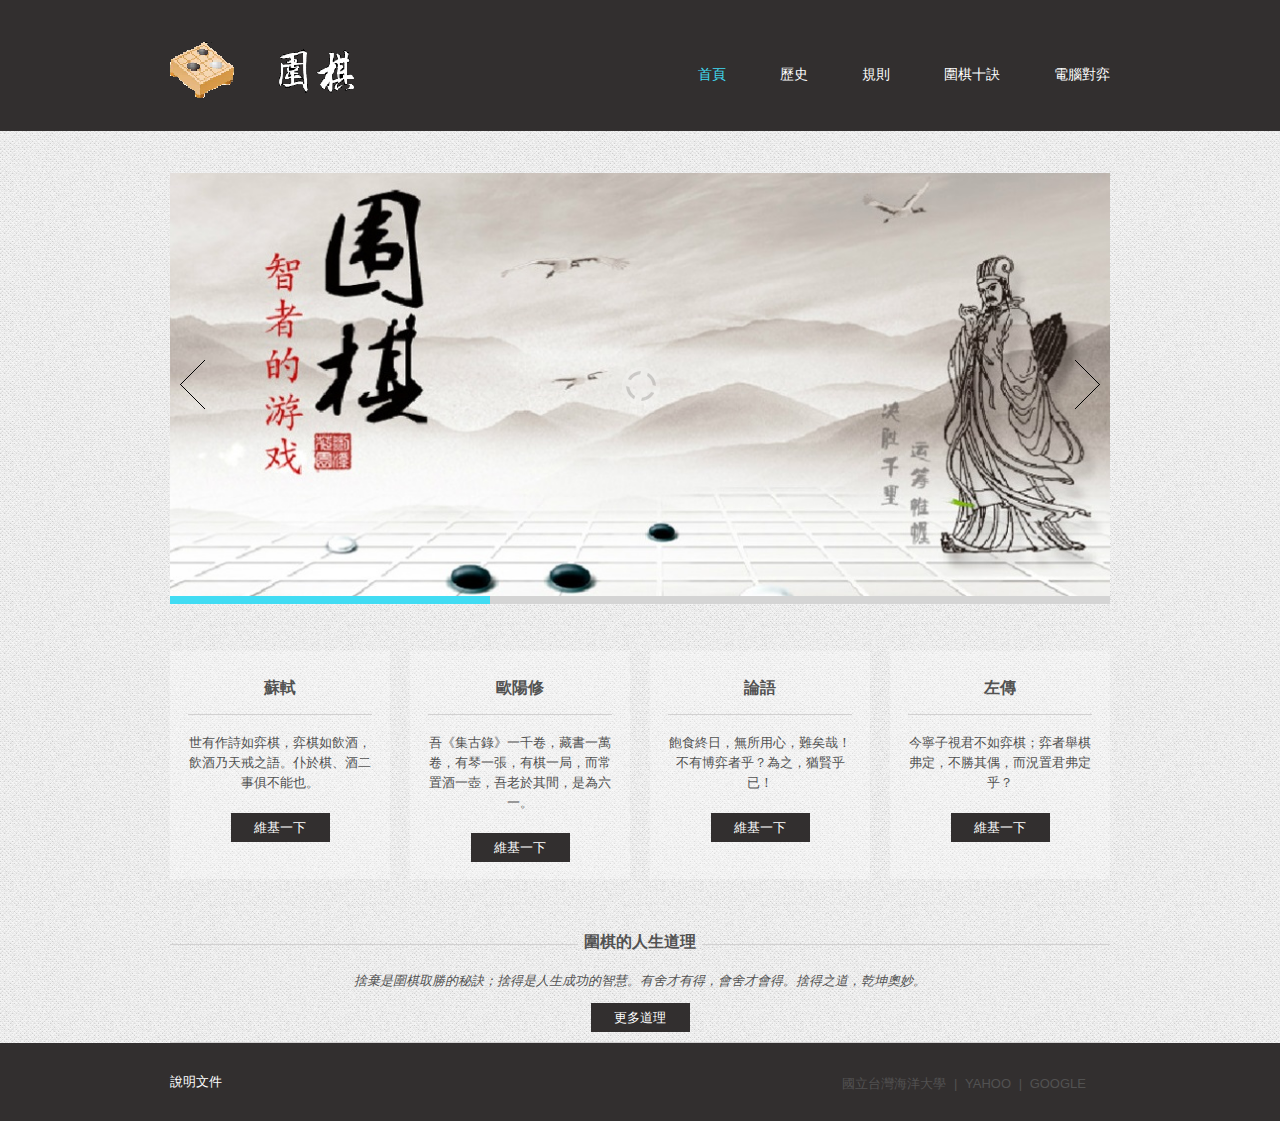
<file: index.html>
<!DOCTYPE html>
<html>
     <head>
     <title>首頁</title>
     <meta charset="utf-8">
     <link  rel="stylesheet" media="screen" href="css/style.css">
     <link  rel="stylesheet" href="css/camera.css">
     <link  rel="stylesheet" href="css/carousel.css">
     <link  rel="stylesheet" href="css/font-awesome.css">
     <script src="js/jquery.js"></script>
     <script src="js/jquery-migrate-1.1.1.js"></script>
     <script src="js/script.js"></script> 
     <script src="js/jquery.equalheights.js"></script>
     <script src="js/superfish.js"></script>
     <script  src="js/jquery.responsivemenu.js"></script>
     <script  src="js/jquery.mobilemenu.js"></script>
     <script  src="js/jquery.easing.1.3.js"></script>
     <script src="js/camera.js"></script>
     <script  src="js/jquery.mobile.customized.min.js"></script>
      <script src="js/jquery.carouFredSel-6.1.0-packed.js"></script>
     <script  src="js/jquery.touchSwipe.min.js"></script>
     <script>
     	$(document).ready(function(){
      jQuery('#camera_wrap').camera({
        loader: false,
        pagination: false,
        thumbnails: false,
        height: '45%',
        caption: false,
        navigation: true,
        fx: 'simpleFade'
      });   
			});
   
          $(window).load (
    function(){$('.carousel1').carouFredSel({auto: false, prev: '.prev1',next: '.next1', width: 940, items: {
      visible : {min: 1,
       max: 1
},
height: 'auto',
 width: 940,

    }, responsive: true, 
    
    scroll: 1, 
    
    mousewheel: false,
    
    swipe: {onMouse: true, onTouch: true}});
    
    } ); 

  
     </script>
     </head>
       <body>
<header>
<div class="container_12">
    <div class="grid_12">
           <h1><a href="index.html"><img src="images/logo.png" alt="Prospect best opportunity to succeed"></a> </h1>
        <div class="menu_block">
               <nav>
            <ul class="sf-menu">
                   <li class="current"><a href="index.html">首頁</a></li>
                   <li><a href="index-1.html">歷史</a> </li>
                   <li><a href="index-2.html">規則</a> </li>
                   <li><a href="index-3.html">圍棋十訣</a> </li>
                   <li><a href="index-4.html">電腦對弈</a> </li>
                 </ul>
          </nav>
               <div class="clear"></div>
             </div>
        
         </div>
  </div>
</header>
<div class="clear"></div>
<div class="bg1">
<div class="container_12">
  <div class="grid_12">
    <div class="slider_wrapper">
      <div>
      <div id="camera_wrap" class="">
               <div data-src="images/slide.jpg">
                 <div class="caption fadeIn">
                 </div>
               </div>
                 <div data-src="images/slide1.jpg">
                   <div class="caption fadeIn">

                   </div>
                 </div>
                 <div data-src="images/slide2.jpg">
                   <div class="caption fadeIn">       
                   </div>
                 </div>
               </div>
        </div></div>
      </div>
    </div>

<div class="page1_block">
  <div class="container_12">
    <div class="grid_3">
      <div class="box ic1 "><div class="maxheight">
        <h3>蘇軾</h3>
          <p>世有作詩如弈棋，弈棋如飲酒，飲酒乃天戒之語。仆於棋、酒二事俱不能也。</p>
        <a target="_blank" href="https://zh.wikipedia.org/wiki/%E8%8B%8F%E8%BD%BC" class="btn">維基一下</a></div>
      </div>
    </div>
    <div class="grid_3">
      <div class="box ic2"><div class="maxheight">
        <h3>歐陽修</h3><p>吾《集古錄》一千卷，藏書一萬卷，有琴一張，有棋一局，而常置酒一壺，吾老於其間，是為六一。</p>
        <a target="_blank" href="https://zh.wikipedia.org/wiki/%E6%AC%A7%E9%98%B3%E4%BF%AE" class="btn">維基一下</a></div>
      </div>
    </div>
    <div class="grid_3">
      <div class="box ic3"><div class="maxheight">
        <h3>論語</h3><p>飽食終日，無所用心，難矣哉！不有博弈者乎？為之，猶賢乎已！</p>
        <a target="_blank" href="https://zh.wikipedia.org/wiki/%E8%AE%BA%E8%AF%AD" class="btn">維基一下</a></div>
      </div>
    </div>
    <div class="grid_3">
      <div class="box ic4"><div class="maxheight">
        <h3>左傳</h3><p>今寧子視君不如弈棋；弈者舉棋弗定，不勝其偶，而況置君弗定乎？</p>
        <a target="_blank" href="https://zh.wikipedia.org/wiki/%E5%B7%A6%E4%BC%A0" class="btn">維基一下</a></div>
      </div>
    </div>
    <div class="clear"></div>
  </div>
</div>
<div class="container_12 car">
  <div class="grid_12">
    <h3><span>圍棋的人生道理</span></h3>
    <div class="carousel_wrapper">
      <ul class="carousel1">
      <li>
        <p><em>捨棄是圍棋取勝的秘訣；捨得是人生成功的智慧。有舍才有得，會舍才會得。捨得之道，乾坤奧妙。</em></p>
        <a target="_blank" href="https://kknews.cc/essay/zg368bq.html" class="btn">更多道理</a>
      </li>

      </ul>
    </div>
  </div>
</div></div></div>

  <div class="container_12">
    <div class="grid_12"><footer>
      <div class="socials">
      <a target="_blank" href="https://www.ntou.edu.tw/">國立台灣海洋大學</a> | 
      <a target="_blank" href="https://tw.yahoo.com/">yahoo</a> | 
      <a target="_blank" href="https://google.com.tw">google</a></div>
      <div><a target="_blank" href="https://docs.google.com/presentation/d/1MWdjW_So4PniBxj1geBUn3FoT3mWYkrnvLeBagfYVeI/edit?usp=sharing">說明文件</a></div></footer>  
    </div>
  </div>
</body>
</html>
</file>
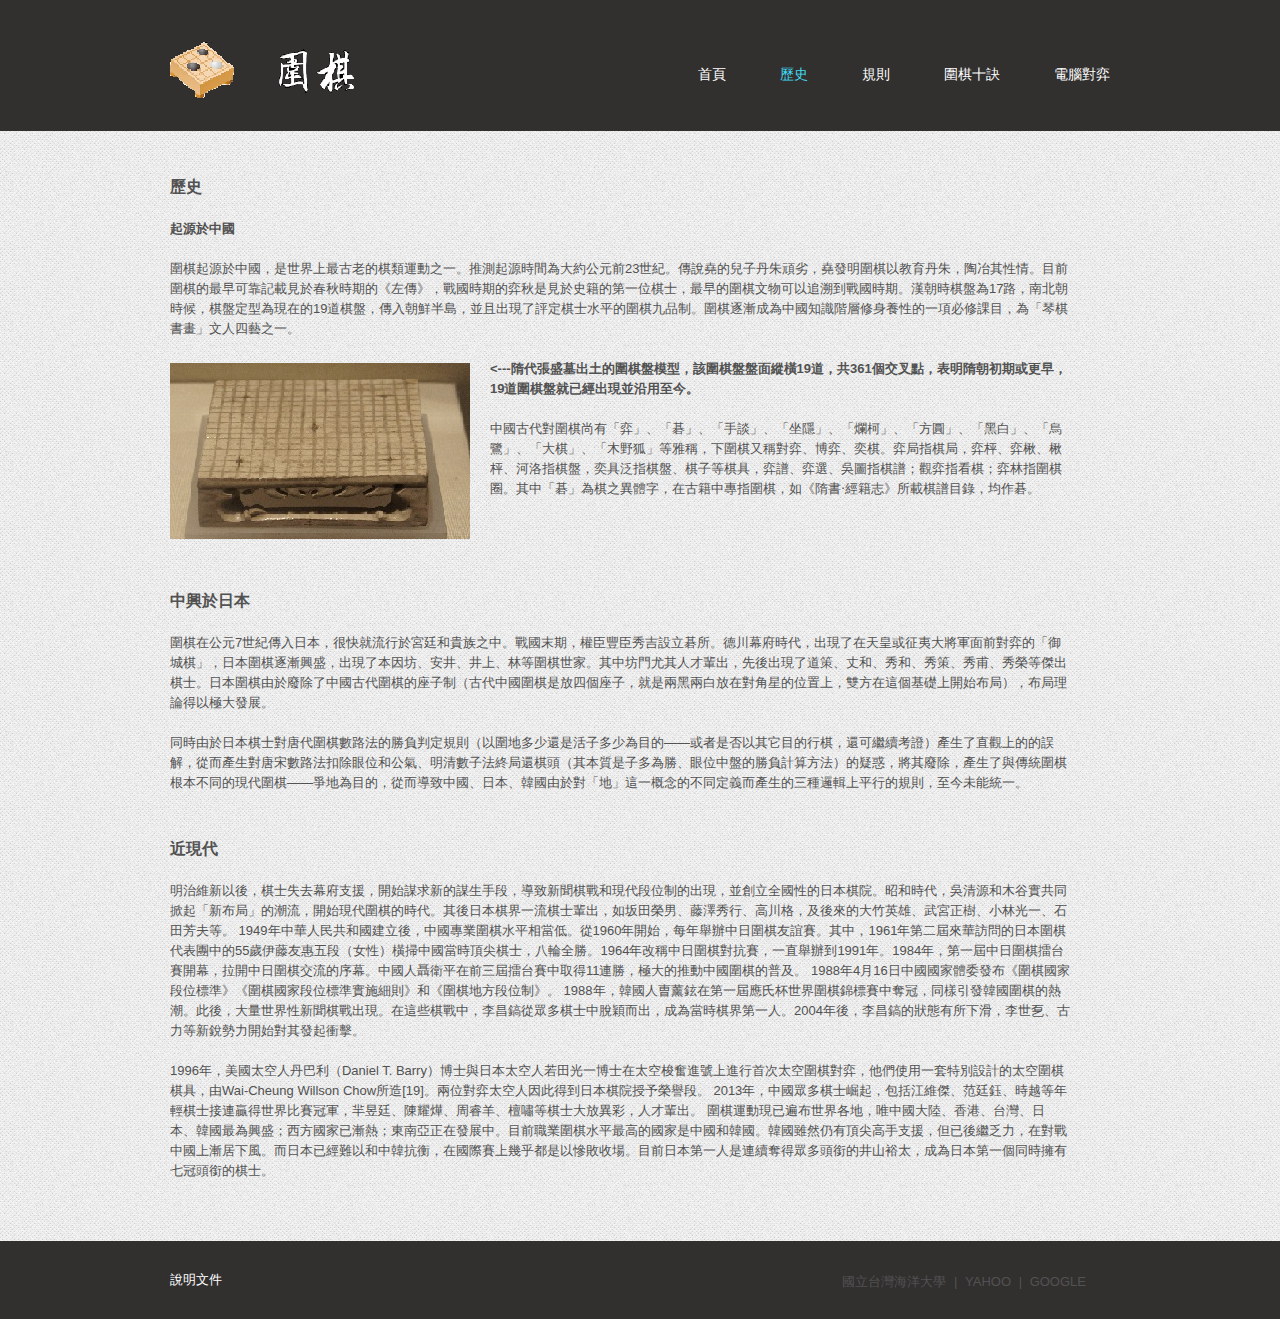
<file: index-1.html>
<!DOCTYPE html>
<html>
     <head>
     <title>歷史</title>
     <meta charset="utf-8">
     <link  rel="stylesheet" media="screen" href="css/style.css">
     <link  rel="stylesheet" href="css/font-awesome.css">
     <script src="js/jquery.js"></script>
     <script src="js/jquery-migrate-1.1.1.js"></script>
     <script src="js/script.js"></script> 
     <script src="js/jquery.equalheights.js"></script>
     <script src="js/superfish.js"></script>
     <script  src="js/jquery.responsivemenu.js"></script>
     <script  src="js/jquery.mobilemenu.js"></script>
     <script  src="js/jquery.easing.1.3.js"></script>
     </head>
      <body>
<header>
<div class="container_12">
    <div class="grid_12">
           <h1><a href="index.html"><img src="images/logo.png" alt="Prospect best opportunity to succeed"></a> </h1>
        <div class="menu_block">
               <nav>
            <ul class="sf-menu">
                   <li><a href="index.html">首頁</a></li>
                   <li class="current"><a href="index-1.html">歷史</a> </li>
                   <li><a href="index-2.html">規則</a> </li>
                   <li><a href="index-3.html">圍棋十訣</a> </li>
                   <li><a href="index-4.html">電腦對弈</a> </li>
                 </ul>
          </nav>
               <div class="clear"></div>
             </div>
        
         </div>
  </div>
</header>
<div class="content">
  <div class="container_12 ">
     <div class="grid_9">
        <h3>歷史</h3>
        <div class="block1">
          <div class="extra_wrapper">
            <p><strong>起源於中國</strong></p>圍棋起源於中國，是世界上最古老的棋類運動之一。推測起源時間為大約公元前23世紀。傳說堯的兒子丹朱頑劣，堯發明圍棋以教育丹朱，陶冶其性情。目前圍棋的最早可靠記載見於春秋時期的《左傳》，戰國時期的弈秋是見於史籍的第一位棋士，最早的圍棋文物可以追溯到戰國時期。漢朝時棋盤為17路，南北朝時候，棋盤定型為現在的19道棋盤，傳入朝鮮半島，並且出現了評定棋士水平的圍棋九品制。圍棋逐漸成為中國知識階層修身養性的一項必修課目，為「琴棋書畫」文人四藝之一。         </div>
          <div class="clear"></div>
        </div>
        <div class="">
          <img src="images/page2_img1.jpg" class="img_inner fleft">
          <div class="extra_wrapper">
            <p><strong><---隋代張盛墓出土的圍棋盤模型，該圍棋盤盤面縱橫19道，共361個交叉點，表明隋朝初期或更早，19道圍棋盤就已經出現並沿用至今。</strong></p>中國古代對圍棋尚有「弈」、「碁」、「手談」、「坐隱」、「爛柯」、「方圓」、「黑白」、「烏鷺」、「大棋」、「木野狐」等雅稱，下圍棋又稱對弈、博弈、奕棋。弈局指棋局，弈枰、弈楸、楸枰、河洛指棋盤，奕具泛指棋盤、棋子等棋具，弈譜、弈選、吳圖指棋譜；觀弈指看棋；弈林指圍棋圈。其中「碁」為棋之異體字，在古籍中專指圍棋，如《隋書‧經籍志》所載棋譜目錄，均作碁。          </div>
          <div class="clear"></div>
        </div>
      </div>
 
 <div class="grid_9">
        <h3>中興於日本</h3>
        <div class="block1">
          <div class="extra_wrapper">
        圍棋在公元7世紀傳入日本，很快就流行於宮廷和貴族之中。戰國末期，權臣豐臣秀吉設立碁所。德川幕府時代，出現了在天皇或征夷大將軍面前對弈的「御城棋」，日本圍棋逐漸興盛，出現了本因坊、安井、井上、林等圍棋世家。其中坊門尤其人才輩出，先後出現了道策、丈和、秀和、秀策、秀甫、秀榮等傑出棋士。日本圍棋由於廢除了中國古代圍棋的座子制（古代中國圍棋是放四個座子，就是兩黑兩白放在對角星的位置上，雙方在這個基礎上開始布局），布局理論得以極大發展。
          </div>
          <div class="clear"></div>
        </div>
        <div class="">
          <div class="extra_wrapper">
          同時由於日本棋士對唐代圍棋數路法的勝負判定規則（以圍地多少還是活子多少為目的——或者是否以其它目的行棋，還可繼續考證）產生了直觀上的的誤解，從而產生對唐宋數路法扣除眼位和公氣、明清數子法終局還棋頭（其本質是子多為勝、眼位中盤的勝負計算方法）的疑惑，將其廢除，產生了與傳統圍棋根本不同的現代圍棋——爭地為目的，從而導致中國、日本、韓國由於對「地」這一概念的不同定義而產生的三種邏輯上平行的規則，至今未能統一。          </div>
          <div class="clear"></div>
        </div>
      </div>
	  
	   <div class="grid_9">
        <h3>近現代</h3>
        <div class="block1">
          <div class="extra_wrapper">
           明治維新以後，棋士失去幕府支援，開始謀求新的謀生手段，導致新聞棋戰和現代段位制的出現，並創立全國性的日本棋院。昭和時代，吳清源和木谷實共同掀起「新布局」的潮流，開始現代圍棋的時代。其後日本棋界一流棋士輩出，如坂田榮男、藤澤秀行、高川格，及後來的大竹英雄、武宮正樹、小林光一、石田芳夫等。
1949年中華人民共和國建立後，中國專業圍棋水平相當低。從1960年開始，每年舉辦中日圍棋友誼賽。其中，1961年第二屆來華訪問的日本圍棋代表團中的55歲伊藤友惠五段（女性）橫掃中國當時頂尖棋士，八輪全勝。1964年改稱中日圍棋對抗賽，一直舉辦到1991年。1984年，第一屆中日圍棋擂台賽開幕，拉開中日圍棋交流的序幕。中國人聶衛平在前三屆擂台賽中取得11連勝，極大的推動中國圍棋的普及。
1988年4月16日中國國家體委發布《圍棋國家段位標準》《圍棋國家段位標準實施細則》和《圍棋地方段位制》。
1988年，韓國人曺薰鉉在第一屆應氏杯世界圍棋錦標賽中奪冠，同樣引發韓國圍棋的熱潮。此後，大量世界性新聞棋戰出現。在這些棋戰中，李昌鎬從眾多棋士中脫穎而出，成為當時棋界第一人。2004年後，李昌鎬的狀態有所下滑，李世乭、古力等新銳勢力開始對其發起衝擊。          </div>
          <div class="clear"></div>
        </div>
        <div class="">
          <div class="extra_wrapper">
       1996年，美國太空人丹巴利（Daniel T. Barry）博士與日本太空人若田光一博士在太空梭奮進號上進行首次太空圍棋對弈，他們使用一套特別設計的太空圍棋棋具，由Wai-Cheung Willson Chow所造[19]。兩位對弈太空人因此得到日本棋院授予榮譽段。

2013年，中國眾多棋士崛起，包括江維傑、范廷鈺、時越等年輕棋士接連贏得世界比賽冠軍，羋昱廷、陳耀燁、周睿羊、檀嘯等棋士大放異彩，人才輩出。

圍棋運動現已遍布世界各地，唯中國大陸、香港、台灣、日本、韓國最為興盛；西方國家已漸熱；東南亞正在發展中。目前職業圍棋水平最高的國家是中國和韓國。韓國雖然仍有頂尖高手支援，但已後繼乏力，在對戰中國上漸居下風。而日本已經難以和中韓抗衡，在國際賽上幾乎都是以慘敗收場。目前日本第一人是連續奪得眾多頭銜的井山裕太，成為日本第一個同時擁有七冠頭銜的棋士。      </div>
          <div class="clear"></div>
        </div>
      </div>
  </div>
</div>
  <div class="container_12">
    <div class="grid_12"><footer>
      <div class="socials">
      <a target="_blank" href="https://www.ntou.edu.tw/">國立台灣海洋大學</a> | 
      <a target="_blank" href="https://tw.yahoo.com/">yahoo</a> | 
      <a target="_blank" href="https://google.com.tw">google</a></div>
      <div><a target="_blank" href="https://docs.google.com/presentation/d/1MWdjW_So4PniBxj1geBUn3FoT3mWYkrnvLeBagfYVeI/edit?usp=sharing">說明文件</a></div></footer>  
    </div>
  </div>
</body>
</html>
</file>
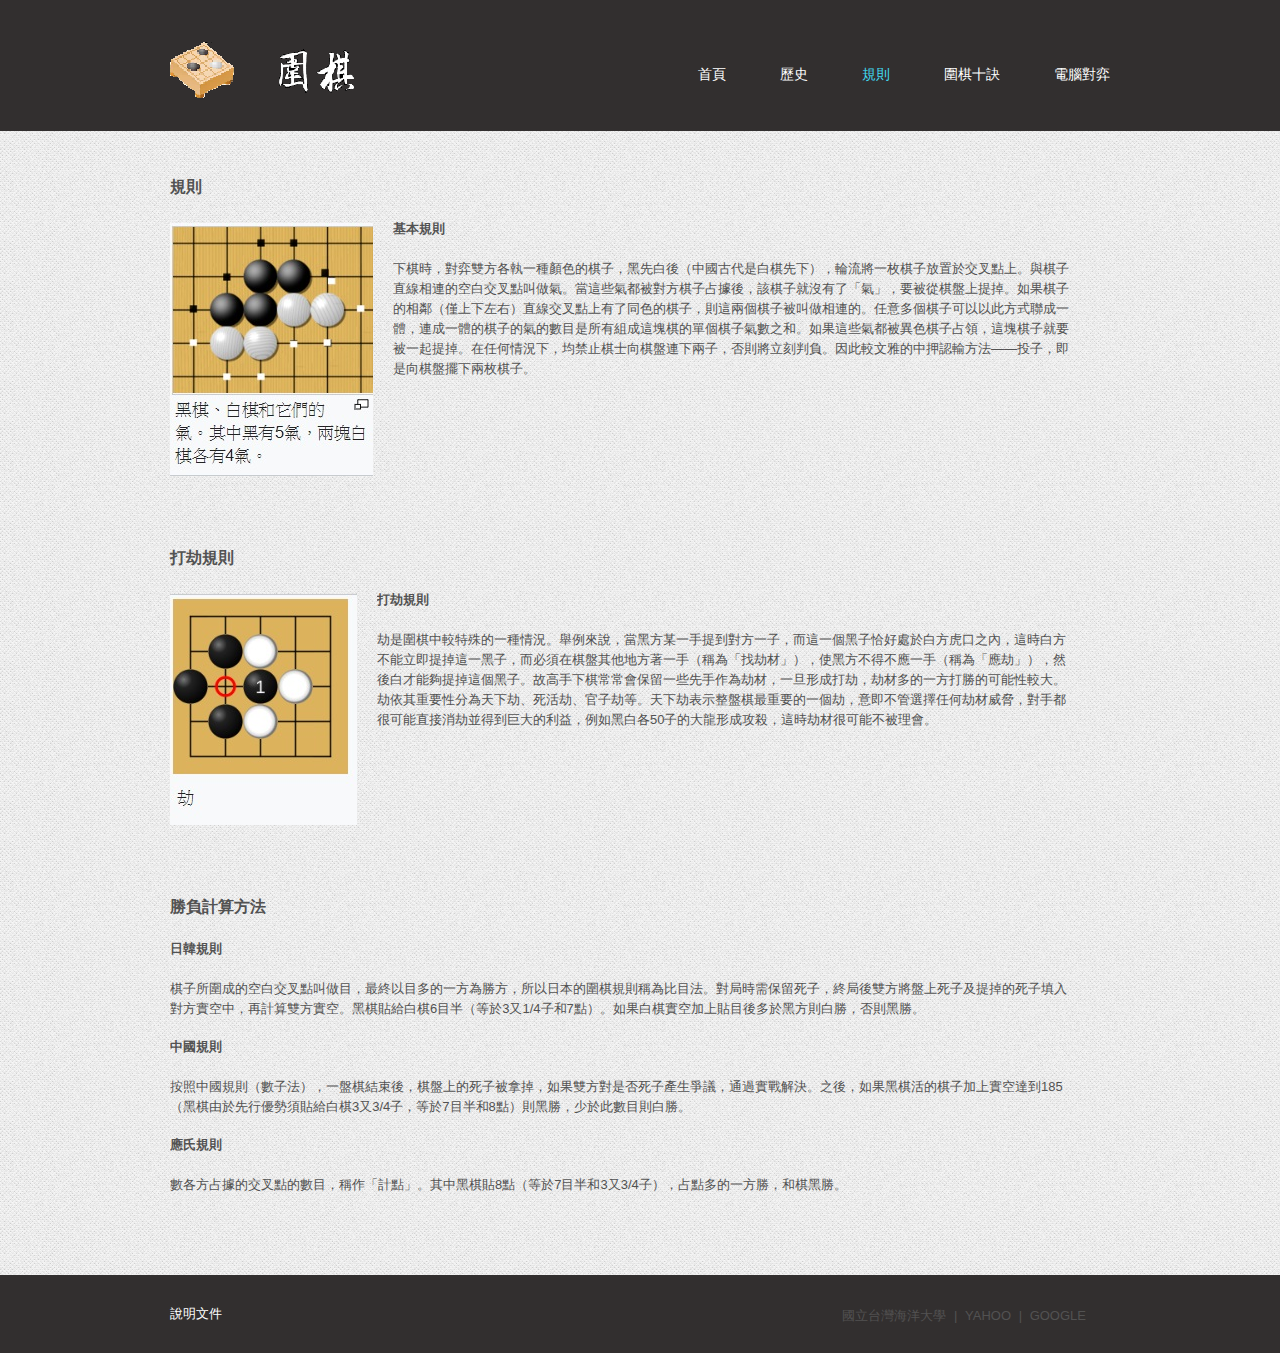
<file: index-2.html>
<!DOCTYPE html>
<html>
     <head>
     <title>規則</title>
     <meta charset="utf-8">
     <link  rel="stylesheet" media="screen" href="css/style.css">
     <link  rel="stylesheet" href="css/font-awesome.css">
     <script src="js/jquery.js"></script>
     <script src="js/jquery-migrate-1.1.1.js"></script>
     <script src="js/script.js"></script> 
     <script src="js/jquery.equalheights.js"></script>
     <script src="js/superfish.js"></script>
     <script  src="js/jquery.responsivemenu.js"></script>
     <script  src="js/jquery.mobilemenu.js"></script>
     <script  src="js/jquery.easing.1.3.js"></script>
     </head>
    <body>
<header>
<div class="container_12">
    <div class="grid_12">
           <h1><a href="index.html"><img src="images/logo.png" alt="Prospect best opportunity to succeed"></a> </h1>
        <div class="menu_block">
               <nav>
            <ul class="sf-menu">
                   <li><a href="index.html">首頁</a></li>
                   <li><a href="index-1.html">歷史</a> </li>
                   <li class="current"><a href="index-2.html">規則</a> </li>
                   <li><a href="index-3.html">圍棋十訣</a> </li>
                   <li><a href="index-4.html">電腦對弈</a> </li>
                 </ul>
          </nav>
               <div class="clear"></div>
             </div>
        
         </div>
  </div>
</header>
<div class="content">
  <div class="container_12 ">
     <div class="grid_9">
        <h3>規則</h3>
        <div class="block1">
		          <img src="images/page2_img2.jpg" class="img_inner fleft">
          <div class="extra_wrapper">
            <p><strong>基本規則</strong></p>下棋時，對弈雙方各執一種顏色的棋子，黑先白後（中國古代是白棋先下），輪流將一枚棋子放置於交叉點上。與棋子直線相連的空白交叉點叫做氣。當這些氣都被對方棋子占據後，該棋子就沒有了「氣」，要被從棋盤上提掉。如果棋子的相鄰（僅上下左右）直線交叉點上有了同色的棋子，則這兩個棋子被叫做相連的。任意多個棋子可以以此方式聯成一體，連成一體的棋子的氣的數目是所有組成這塊棋的單個棋子氣數之和。如果這些氣都被異色棋子占領，這塊棋子就要被一起提掉。在任何情況下，均禁止棋士向棋盤連下兩子，否則將立刻判負。因此較文雅的中押認輸方法——投子，即是向棋盤擺下兩枚棋子。
			</div>
          <div class="clear"></div>
        </div>
      </div>
	  
      <div class="grid_9">
        <h3>打劫規則</h3>
        <div class="block1">
		          <img src="images/page2_img6.jpg" class="img_inner fleft">
          <div class="extra_wrapper">
            <p><strong>打劫規則</strong></p>劫是圍棋中較特殊的一種情況。舉例來說，當黑方某一手提到對方一子，而這一個黑子恰好處於白方虎口之內，這時白方不能立即提掉這一黑子，而必須在棋盤其他地方著一手（稱為「找劫材」），使黑方不得不應一手（稱為「應劫」），然後白才能夠提掉這個黑子。故高手下棋常常會保留一些先手作為劫材，一旦形成打劫，劫材多的一方打勝的可能性較大。
劫依其重要性分為天下劫、死活劫、官子劫等。天下劫表示整盤棋最重要的一個劫，意即不管選擇任何劫材威脅，對手都很可能直接消劫並得到巨大的利益，例如黑白各50子的大龍形成攻殺，這時劫材很可能不被理會。
			</div>
          <div class="clear"></div>
        </div>
		
      </div>     <div class="grid_9">
        <h3>勝負計算方法</h3>
        <div class="block1">
          <div class="extra_wrapper">
            <p><strong>日韓規則</strong></p>棋子所圍成的空白交叉點叫做目，最終以目多的一方為勝方，所以日本的圍棋規則稱為比目法。對局時需保留死子，終局後雙方將盤上死子及提掉的死子填入對方實空中，再計算雙方實空。黑棋貼給白棋6目半（等於3又1/4子和7點）。如果白棋實空加上貼目後多於黑方則白勝，否則黑勝。
			</div>
          <div class="clear"></div>
        </div>
		  <div class="block1">
          <div class="extra_wrapper">
            <p><strong>中國規則</strong></p>按照中國規則（數子法），一盤棋結束後，棋盤上的死子被拿掉，如果雙方對是否死子產生爭議，通過實戰解決。之後，如果黑棋活的棋子加上實空達到185（黑棋由於先行優勢須貼給白棋3又3/4子，等於7目半和8點）則黑勝，少於此數目則白勝。
			</div>
          <div class="clear"></div>
        </div>
		  <div class="block1">
          <div class="extra_wrapper">
            <p><strong>應氏規則</strong></p>數各方占據的交叉點的數目，稱作「計點」。其中黑棋貼8點（等於7目半和3又3/4子），占點多的一方勝，和棋黑勝。
			</div>
          <div class="clear"></div>
        </div>
      </div>
  </div>
</div>
  <div class="container_12">
    <div class="grid_12"><footer>
      <div class="socials">
      <a target="_blank" href="https://www.ntou.edu.tw/">國立台灣海洋大學</a> | 
      <a target="_blank" href="https://tw.yahoo.com/">yahoo</a> | 
      <a target="_blank" href="https://google.com.tw">google</a></div>
      <div><a target="_blank" href="https://docs.google.com/presentation/d/1MWdjW_So4PniBxj1geBUn3FoT3mWYkrnvLeBagfYVeI/edit?usp=sharing">說明文件</a></div></footer>  
    </div>
  </div>
</body>
</html>
</file>
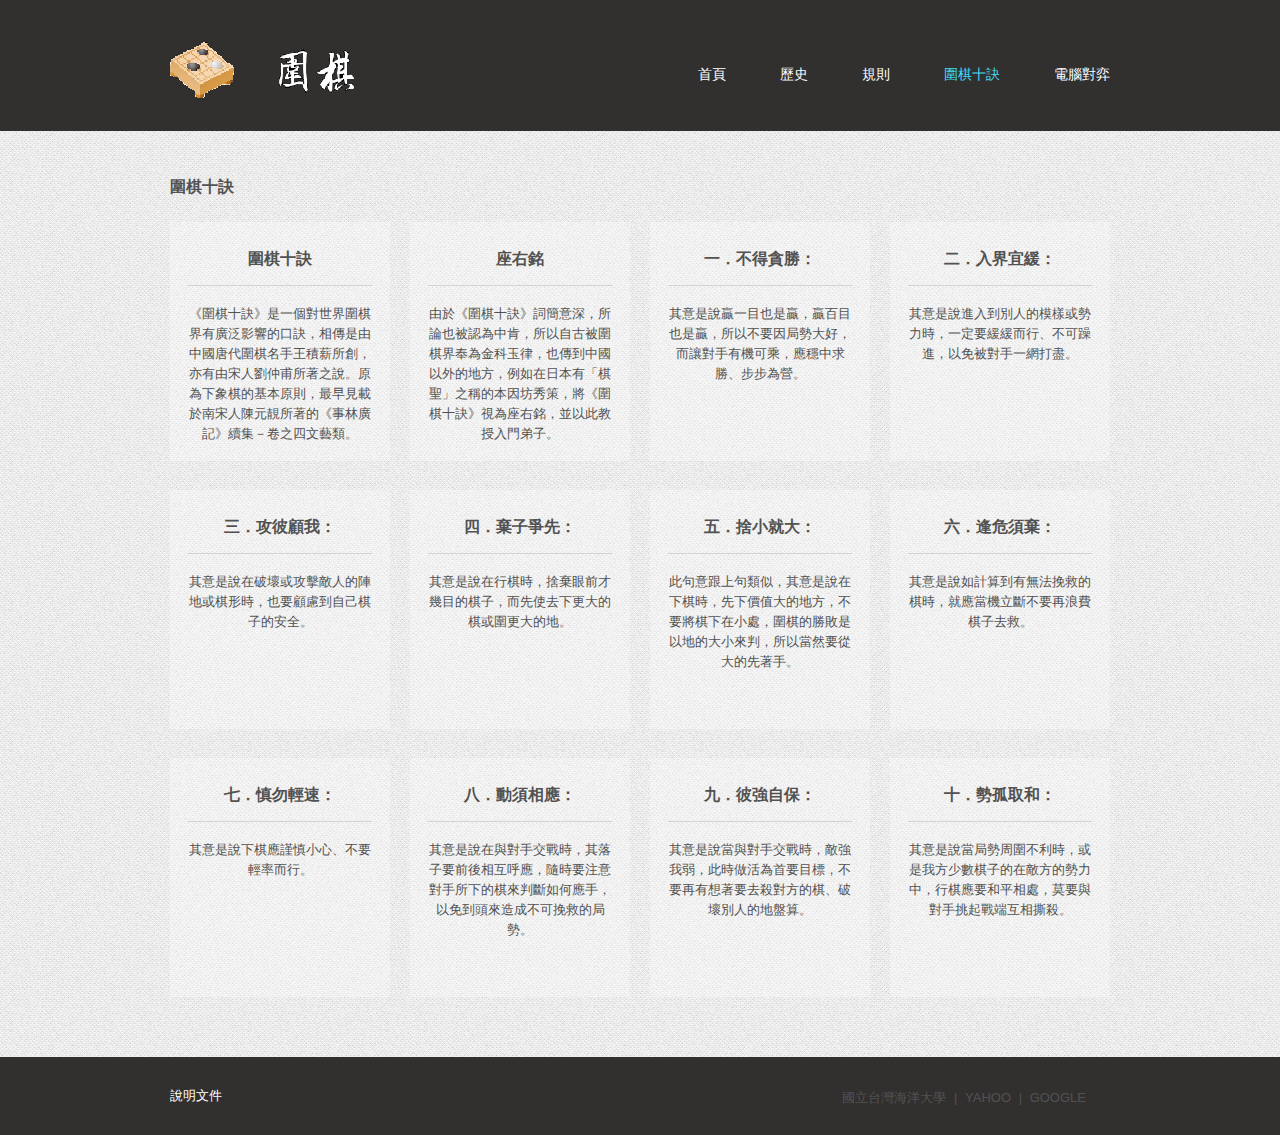
<file: index-3.html>
<!DOCTYPE html>
<html>
     <head>
     <title>圍棋十訣</title>
     <meta charset="utf-8">
     <link  rel="stylesheet" media="screen" href="css/style.css">
     <link  rel="stylesheet" href="css/font-awesome.css">
     <script src="js/jquery.js"></script>
     <script src="js/jquery-migrate-1.1.1.js"></script>
     <script src="js/script.js"></script> 
     <script src="js/jquery.equalheights.js"></script>
     <script src="js/superfish.js"></script>
     <script  src="js/jquery.responsivemenu.js"></script>
     <script  src="js/jquery.mobilemenu.js"></script>
     <script  src="js/jquery.easing.1.3.js"></script>
     </head>
     <body>
<header>
<div class="container_12">
    <div class="grid_12">
           <h1><a href="index.html"><img src="images/logo.png" alt="Prospect best opportunity to succeed"></a> </h1>
        <div class="menu_block">
               <nav>
            <ul class="sf-menu">
                   <li><a href="index.html">首頁</a></li>
                   <li><a href="index-1.html">歷史</a> </li>
                   <li><a href="index-2.html">規則</a> </li>
                   <li class="current"><a href="index-3.html">圍棋十訣</a> </li>
                   <li><a href="index-4.html">電腦對弈</a> </li>
                 </ul>
          </nav>
               <div class="clear"></div>
             </div>
        
         </div>
  </div>
</header>
<div class="content projects">
  <div class="container_12">
    <div class="grid_12">
      <h3>圍棋十訣</h3>
    </div>
    <div class="grid_3">
      <div class="box ic5"><div class="maxheight">
 <h3>圍棋十訣</h3>
        <p>《圍棋十訣》是一個對世界圍棋界有廣泛影響的口訣，相傳是由中國唐代圍棋名手王積薪所創，亦有由宋人劉仲甫所著之說。原為下象棋的基本原則，最早見載於南宋人陳元靚所著的《事林廣記》續集－卷之四文藝類。</p></div>
      </div>
    </div>
    <div class="grid_3">
      <div class="box ic6"><div class="maxheight">
        <h3>座右銘</h3>
        <p>由於《圍棋十訣》詞簡意深，所論也被認為中肯，所以自古被圍棋界奉為金科玉律，也傳到中國以外的地方，例如在日本有「棋聖」之稱的本因坊秀策，將《圍棋十訣》視為座右銘，並以此教授入門弟子。</p>
       </div>
      </div>
    </div>
    <div class="grid_3">
      <div class="box ic7"><div class="maxheight">
        <h3>一．不得貪勝：</h3>
        <p>其意是說贏一目也是贏，贏百目也是贏，所以不要因局勢大好，而讓對手有機可乘，應穩中求勝、步步為營。</p>
        </div>
      </div>
    </div>
    <div class="grid_3">
      <div class="box ic8"><div class="maxheight">
        <h3>二．入界宜緩：</h3>
        <p>其意是說進入到別人的模樣或勢力時，一定要緩緩而行、不可躁進，以免被對手一網打盡。</p>
        </div>
      </div>
    </div>
    <div class="clear cl2"></div>
    <div class="grid_3">
      <div class="box ic9"><div class="maxheight">
        <h3>三．攻彼顧我：</h3>
        <p>其意是說在破壞或攻擊敵人的陣地或棋形時，也要顧慮到自己棋子的安全。</p>
        </div>
      </div>
    </div>
    <div class="grid_3">
      <div class="box ic2"><div class="maxheight">
        <h3>四．棄子爭先：</h3>
        <p>其意是說在行棋時，捨棄眼前才幾目的棋子，而先使去下更大的棋或圍更大的地。</p>
      </div>
      </div>
    </div>
    <div class="grid_3">
      <div class="box ic3"><div class="maxheight">
        <h3>五．捨小就大：</h3>
        <p>此句意跟上句類似，其意是說在下棋時，先下價值大的地方，不要將棋下在小處，圍棋的勝敗是以地的大小來判，所以當然要從大的先著手。</p>
       </div>
      </div>
    </div>
    <div class="grid_3">
      <div class="box ic4"><div class="maxheight">
        <h3>六．逢危須棄：</h3>
        <p>其意是說如計算到有無法挽救的棋時，就應當機立斷不要再浪費棋子去救。</p>
       </div>
      </div>
    </div>
	<div class="clear cl2"></div>
    <div class="grid_3">
      <div class="box ic9"><div class="maxheight">
        <h3>七．慎勿輕速：</h3>
        <p>其意是說下棋應謹慎小心、不要輕率而行。</p>
       </div>
      </div>
    </div>
    <div class="grid_3">
      <div class="box ic2"><div class="maxheight">
        <h3>八．動須相應：</h3>
        <p>其意是說在與對手交戰時，其落子要前後相互呼應，隨時要注意對手所下的棋來判斷如何應手，以免到頭來造成不可挽救的局勢。</p>
       </div>
      </div>
    </div>
    <div class="grid_3">
      <div class="box ic3"><div class="maxheight">
        <h3>九．彼強自保：</h3>
        <p>其意是說當與對手交戰時，敵強我弱，此時做活為首要目標，不要再有想著要去殺對方的棋、破壞別人的地盤算。</p>
        </div>
      </div>
    </div>
    <div class="grid_3">
      <div class="box ic4"><div class="maxheight">
        <h3>十．勢孤取和：</h3>
        <p>其意是說當局勢周圍不利時，或是我方少數棋子的在敵方的勢力中，行棋應要和平相處，莫要與對手挑起戰端互相撕殺。</p>
        </div>
      </div>
    </div>
  </div>
</div>
  <div class="container_12">
    <div class="grid_12"><footer>
      <div class="socials">
      <a target="_blank" href="https://www.ntou.edu.tw/">國立台灣海洋大學</a> | 
      <a target="_blank" href="https://tw.yahoo.com/">yahoo</a> | 
      <a target="_blank" href="https://google.com.tw">google</a></div>
      <div><a target="_blank" href="https://docs.google.com/presentation/d/1MWdjW_So4PniBxj1geBUn3FoT3mWYkrnvLeBagfYVeI/edit?usp=sharing">說明文件</a></div></footer>  
    </div>
  </div>
</body>
</html>
</file>
<file: css/camera.css>
/**************************
*
*	GENERAL
*
**************************/

.slider_wrapper {
	margin-top: 42px;
 	position: relative;
    border-bottom: 8px solid #d4d4d4;
    margin-bottom: 47px;
}

.slider_wrapper>div {
	height: 423px;
	overflow: hidden;
}

.slider_wrapper:after {
	position: absolute;
	left: 0;
	display: block;
	content: '';
	bottom: -8px;
	height: 8px;
	width: 320px;
	background: #41dcf3;
}



.caroufredsel_wrapper {
	top: 0 !important;
}

.camera_wrap {
	display: none;
	position: relative;
	z-index: 0;
}

.camera_fakehover {
	height: 100%;
	min-height: 60px;
	position: relative;
	width: 100%;
	z-index: 1;
}
.camera_wrap {
	width: 100%;
}
.camera_src {
	display: none;
}
.cameraCont, .cameraContents {
	height: 100%;
	position: relative;
	width: 100%;
	z-index: 1;
}
.cameraSlide {
	bottom: 0;
	left: 0;
	position: absolute;
	right: 0;
	top: 0;
	width: 100%;
}
.cameraContent {
	bottom: 0;
	display: none;
	left: 0;
	position: absolute;
	right: 0;
	top: 0;
	width: 100%;
}
.camera_target {
	bottom: 0;
	height: 100%;
	left: 0;
	overflow: hidden;
	position: absolute;
	right: 0;
	text-align: left;
	top: 0;
	width: 100%;
	z-index: 0;
}
.camera_overlayer {
	bottom: 0;
	height: 100%;
	left: 0;
	overflow: hidden;
	position: absolute;
	right: 0;
	top: 0;
	width: 100%;
	z-index: 0;
}
.camera_target_content {
	bottom: 0;
	left: 0;
	overflow: hidden;
	position: absolute;
	right: 0;
	top: 0;
	z-index: 2;
}
.camera_target_content .camera_link {
    background: url(../images/blank.gif);
	display: block;
	height: 100%;
	text-decoration: none;
}
.camera_loader {
    background: #fff url(../images/camera-loader.gif) no-repeat center;
	background: rgba(255, 255, 255, 0.9) url(../images/camera-loader.gif) no-repeat center;
	border: 1px solid #ffffff;
	border-radius: 18px;
	height: 36px;
	left: 50%;
	overflow: hidden;
	position: absolute;
	margin: -18px 0 0 -18px;
	top: 50%;
	width: 36px;
	z-index: 3;
}

.camera_nav_cont {
	height: 65px;
	overflow: hidden;
	position: absolute;
	right: 9px;
	top: 15px;
	width: 120px;
	z-index: 4;
}
.camerarelative {
	overflow: hidden;
	position: relative;
}
.imgFake {
	cursor: pointer;
}
.camera_commands > .camera_stop {
	display: none;	
}


.camera_prev{
background: url(../images/prevnext.png) 0 0 no-repeat;
	width: 25px;	
	height: 49px;
	position: absolute;
	z-index: 999;
	bottom: -44px;
	left: 10px;
	margin-top: -25px;
	top: 50%;
	cursor: pointer;
	opacity: 1 !important;
}

.camera_prev:hover {
	background-position: 0 bottom;	
}

.camera_next {
	background: url(../images/prevnext.png) right 0 no-repeat;
	width: 25px;	
	height: 49px;
	position: absolute;
	z-index: 999;
	bottom: -44px;
	right: 10px;
	margin-top: -25px;
	top: 50%;
	cursor: pointer;
	opacity: 1 !important;
}

.camera_next:hover {
	background-position: right bottom;	
}


.camera_thumbs_cont > div {
	float: left;
	width: 100%;
}
.camera_thumbs_cont ul {
	overflow: hidden;
	padding: 3px 4px 8px;
	position: relative;
	text-align: center;
}
.camera_thumbs_cont ul li {
	display: inline;
	padding: 0 4px;
}
.camera_thumbs_cont ul li > img {
	border: 1px solid;
	cursor: pointer;
	margin-top: 5px;
	vertical-align:bottom;
}
.camera_clear {
	display: block;
	clear: both;
}
.showIt {
	display: none;
}
.camera_clear {
	clear: both;
	display: block;
	height: 1px;
	margin: -1px 0 25px;
	position: relative;
}



.caption h2 {
	margin-bottom: 15px;
}

.caption {
	position: absolute;
	font-size: 24px;
	line-height: 24px;
	color: #322f2f;
	padding-right: 25px;
	width: 280px;
	right: 48px;
	top: 158px;
	text-transform: uppercase;
	z-index: 999;	
}
/**************************
*
*	COLORS & SKINS
*
**************************/

.camera_wrap .camera_pag {
	position: absolute;
	margin-left: -48px;
	left: 50%;
	height: auto;
	bottom: -31px;

}
.camera_wrap .camera_pag .camera_pag_ul li {
	border: 1px solid #cfcfcf;
	border-radius: 500px;
	width: 14px;
	height: 14px;
	line-height: 0;
	transition: 0.5s ease;
	-o-transition: 0.5s ease;
	-webkit-transition: 0.5s ease;
	margin-left: 4px;
	float: left;
	box-shadow: inset 0 1px 1px #909090;
	cursor: pointer;
}

.camera_wrap .camera_pag .camera_pag_ul li:first-child {
	margin-left: 0;
}

.camera_wrap .camera_pag .camera_pag_ul li span {
		text-indent: -99px;	
	display: block;
	overflow: hidden;
	cursor: pointer;
	width: 14px;
	height: 14px;
	line-height: 0;

}
.camera_wrap .camera_pag .camera_pag_ul li:hover, .camera_wrap .camera_pag .camera_pag_ul li.cameracurrent{
	background: #fd6c7a;
}
</file>
<file: css/carousel.css>
.carousel_wrapper {
	position: relative;
	overflow: hidden;
	padding: 0 30px;
}




.carousel1 li {
	float: left;
	overflow:  hidden;
	text-align: center;
	padding-bottom: 10px;
}


.car  {
	padding-top: 65px;

}

.car>div {
	border-bottom: 1px solid #d2d1d1;
}

.car h3 {
	text-align: center;
	border-top: 1px solid #d2d1d1;
	padding-bottom: 6px;

}
.car h3 span {
	display: inline-block;
	background: url(../images/cont_bg.png) 0 0 repeat;
	padding: 0 6px;
	position: relative;
	top: -13px;
}


.carousel1 li a {

}

.carousel1 li a img {
	max-width: 100%;
}

.carousel1 li a:hover {
}

.carousel1 li  p {
	margin-bottom: 12px;
}

.carousel1 {
	cursor: default !important;	
}


a.next1 {
	background: url(../images/prevnext.png) right 0 no-repeat;
	display: block;
	position: absolute;
	width:25px;
	height: 49px; 
	right: 0px;
	top: 5px;
	z-index: 999;
	transition: 0s ease;
	-o-transition: 0s ease;
	-webkit-transition: 0s ease;

}


a.prev1 {
	background: url(../images/prevnext.png) 0 0 no-repeat;
	display: block;
	position: absolute;
	width: 25px;
	left: 0px;
	height: 49px;
	top: 5px;
	z-index: 999;
	transition: 0s ease;
	-o-transition: 0s ease;
	-webkit-transition: 0s ease;
}

 
.prev1:hover {
	background-position: 0 bottom;
}
.next1:hover {
	background-position: right bottom;
}




@media only screen and (max-width: 767px) {
 	.carousel1 li {
		margin-left: 0;
	}	
	
	.carousel-div {
		margin: 0 !important;	
	}
}

 @media only screen and (max-width: 479px) { 
 	.carousel1 li {
		margin-left: 0;	
	} }
</file>
<file: css/style.css>
/**/
@import "../css/reset.css";
@import "../css/skeleton.css";
@import "../css/superfish.css";



html {
	width: 100%;
}

 a[href^="tel:"] {
color: inherit;
text-decoration:none;
}

* {
	-webkit-text-size-adjust: none;
}


body {
	font: 13px/20px Arial, Helvetica, sans-serif;
	color:#525252;
	background-color: #322f2f;
	position:relative;
	min-width:960px;
	height: 100%;
	min-height: 100%;
}
html, body {
	height:100%;
}
h1, h2, h3, h4, h5, h6 {
	font-family: Arial, Helvetica, sans-serif;
	font-weight: bold;
	color: #525252;
}

input {
	border-radius: none !important;
}

p {
	margin-bottom: 20px;
}

p.p1 {
	margin-bottom: 10px;
}


address {
	font-style: normal;
}
ul {
	padding: 0;
	margin: 0;
	list-style: none;
}

ul.list li {
	padding-left: 27px;
	margin-bottom: 16px;
	position: relative;
}

ul.list li a {
	color: #41dcf3;
}

ul.list li a:after  {
	position: absolute;
	width: 16px;
	height: 17px;
	left: 0;
	top: 2px;
	content: '';
	pointer-events: none;
	display: block;
	background: url(../images/marker.png) 0 0 no-repeat;
}

ul.list li a:hover {
	color: #525252;
}

ul.list li a:hover:after {
	background-position: 0 bottom;
}

h2 {
	font-size: 36px;
	line-height: 36px;
	text-transform: uppercase;
	color: #322f2f;

}


h3 {
	font-size: 16px;
	line-height: 20px;
}
/*links*/

a {
	text-decoration: none;
	color: inherit;
	outline: none;
	transition: 0.5s ease;
	-o-transition: 0.5s ease;
	-webkit-transition: 0.5s ease;
}

a.btn {
	color: #fff;
	display: inline-block;
	background: #322f2f;
	text-transform: uppercase;
	font-size: 13px;
	line-height: 24px;
	padding: 3px 24px 2px 23px;
}

a.btn:hover {
	background-color: #41dcf3;
	color: #fff;
}

a:hover {
	color: #41dcf3;

}


a.link-1 {
	color: #41dcf3;
}

a.link-1:hover {
	color: inherit;
}

/*preclass*/

.mb0 {
	margin-bottom: 0px !important;
}
.m0 {
	margin: 0 !important;
}
.pad0 {
	padding: 0 !important;
}

.pad1 {
	padding-right: 40px;
}

.pad2 {
	padding-right: 15px;
}

.pad3 {
	padding-right: 80px;
}


.pt0 {
	padding-top: 0;
}


.img_inner {
	margin-top: 2px;
	margin-bottom: 15px;
	max-width: 100%;
	 -moz-box-sizing: border-box;
 -webkit-box-sizing: border-box;
 -o-box-sizing: border-box;
 box-sizing: border-box;
}

.content h3.head1 {
	margin-bottom: 22px;
}

.fleft {
	float: left;
	margin-right: 20px;
	margin-top: 4px;
	margin-bottom: 6px;
}

.fright {
	float: right !important;	
}

.alright {
	text-align: right;
}
.center {
	text-align: center;
}
.wrapper, .extra_wrapper {
	overflow: hidden;
}
.clear {
	float: none !important;
	clear: both;
}

.cl1 {
	height: 16px;
}

.cl2 {
	height: 28px;
}


.hor_separator {
	padding-top: 44px;
	border-bottom: 1px solid #d4d4d4;
	margin-bottom: 4px;
}

.hor_separator.hor1 {
	margin-top: 29px;
}

.block1 {
	margin-bottom: 20px;
	margin-top: -2px;
}

.content.projects .box h3 {
	margin-top: 0;
}
/*head
er*/

header {
	display: block;
	padding-top: 37px;
	background-color: #322f2f;
}

header {
	padding-bottom: 38px;

}

header h1 {
	float: left;
	position: relative;
	top: 5px;
}
header h1 a {
	display: block;
	overflow: hidden;
	margin: 0 auto;
	width: 321px;
	height: 56px;
	text-indent: -999px;
}

header h1 a img {
	display: block;	
}

.box {
	padding: 29px 18px 17px;
	background: url(../images/box_bg.png) 0 0 repeat;
	text-align: center;
	position: relative;
}

.box:hover {
	background: #322f2f;
	color: #fff;
}

.box h3, .content.projects .box h3 {
	line-height: 16px;
	text-transform: uppercase;
	border-bottom: 1px solid #d2d1d1;
	padding-bottom: 18px;
	margin-bottom: 18px;
}

.box i {
	text-align: center;
	display: block !important;
	margin-bottom: 11px;
	font-size: 36px;
	line-height: 36px;
	top: 98px;
	color: #322f2f;
}

.box:hover i {
	color: #fff;
}

.content.projects .box {
	margin-top: 1px;
}

.box:hover h3 {
	color: #fff;
}

.box:hover a.btn {
	background-color: #41dcf3;
}


.content
.emp_box .box {
	background: #f9f9f9;
	padding-top: 14px;
	margin-top: 3px;
	text-align: left;
	overflow: hidden;
	padding-left: 20px;
	padding-right: 20px;
}

.emp_box .box p {
	margin-bottom: 10px;
}

.emp_box .box img {
	float: left;
	margin-top: 5px;
	margin-right: 12px;
}
.emp_box .box a {
	transition: 0s ease;
	-o-transition: 0s ease;
	-webkit-transition: 0s ease;
}

.hor_separator {
	border-color: transparent !important;
}


.content
.emp_box .box:hover {
	background-color: #41dcf3;
}

.emp_box .box a:hover {
	color: #fff;
	text-decoration: underline;
}

.content time {
	color: #41dcf3;
	margin-bottom: 10px;
	display: inline-block;
}
.logos {
	overflow: hidden;
}

.logos li {
	float: left;
	padding-top: 11px;
	padding-bottom: 6px;
	width: 25%;
	text-align: center;
	border-right: 1px solid #c8c9ca;
	-moz-box-sizing: border-box;
 -webkit-box-sizing: border-box;
 -o-box-sizing: border-box;
 box-sizing: border-box;
}

.logos li a:hover {
	opacity: 0.5;
}

.logos li:first-child {
	border-left: 1px solid #c8c9ca;
}

.projects .box:hover {
	background-color: #41dcf3 !important;
}

.projects .box:hover a.btn {
	background-color: #322f2f !important;
}

/***Icons**/

/*Content*/

.content.page1 {
	padding-bottom: 45px;
	padding-top: 0;
}

.content {
	background: url(../images/cont_bg.png) 0 0 repeat;
	padding-bottom: 60px;
}
.bg1 {
	background: url(../images/cont_bg.png) 0 0 repeat;
}

.content.page1 h3 {
	margin-top: 49px;
	margin-bottom: 24px;
}

.content h3 {
	margin-top: 46px;
	margin-bottom: 24px;
}

.prv h3 {
	margin-bottom: 19px;
}

.content.page1 .emp_box .box {
	margin-top: 2px;
}

.hor_separator.hor2 {
	margin-bottom: 0;
	border-bottom: none;
	margin-top: 44px;
	padding-bottom: 4px;
	border-top: 1px solid #D4D4D4;
	padding-top: 0;
}
/****Map***/

.map {
	padding-top: 2px;
}

.map figure {

		 -moz-box-sizing: border-box;
 -webkit-box-sizing: border-box;
 -o-box-sizing: border-box;
 box-sizing: border-box;
 margin-bottom: 15px;
 display: block;
}
.map figure iframe {
	width: 100%;
	height: 306px;
	max-width: 100%
}

address dd span {
	min-width: 83px;
	display: inline-block;
}

address dt p {
	margin-bottom: 10px;
}
/************Footer***********/

footer {
	display: block;
	padding: 29px 20px 29px 0px;
	display: block;
	color: #fff;
	text-transform: uppercase;
}

footer .socials {
	padding-top: 2px;
	float: right;
	padding-bottom: 10px;
	color: #525252;
}

footer .socials a:first-child {
	margin-left: 0 !important;
}

footer .socials a {

	display: inline-block; 
	margin: 0 4px;
}

footer a:hover {
	text-decoration: underline;
}


/*==================================RESPONSIVE LAYOUTS===============================================*/
@media only screen and (max-width: 995px) {
 body {
min-width:768px;
}
 .map figure, .map figure iframe, #form input, #form textarea, #form .success {
 width: 100% !important;
}
 #form .success {
 -moz-box-sizing: border-box;
 -webkit-box-sizing: border-box;
 -o-box-sizing: border-box;
 box-sizing: border-box;
}
 .map figure {
 height: auto !important;
}

.extra_wrapper {
	overflow: visible ;
}


.pad1, .pad2, .pad3 {
	padding: 0;
}
.slider_wrapper  {
	height: 337px !important;
}

.emp_box .box img {
	width: 100%;
	margin-bottom: 20px;
	float: none;
	margin-right: 0;
}

.caption {
		top: 120px !important;
		font-size: 20px !important;
		width: 230px !important;
}

h2 {
	font-size: 28px;
	line-height: 30px;
}


}
 @media only screen and (max-width: 767px) {
 body {
min-width:420px;
}

.content.projects .box {
	margin-bottom: 25px;

}

.emp_box .box {
	margin-bottom: 25px;
}

.page1_block {
	margin-bottom: 20px;
}

.page1_block .box h3 {
	margin-bottom: 30px;
}

.page1_block .box {
	margin-bottom: 25px;
}

.cl1, .cl2  {
	height: 0;
}


.slider_wrapper  {
	height: 189px !important;
}

.img_inner {
	width: 100%;
}


.img_inner.fleft {
	float: none;
	margin-top: 20px !important;
}


.img_inner {
 float: none !important;
margin-right: 0 !important;
margin-bottom: 20px !important;
margin-top: 10px !important;
}


header h1 {
	float: none;
	position: relative;	
}

header h1 a {
	margin: 0 auto;
	height: auto;
	width: 60%;
}

header h1 a img {
	width: 100%;
}


.map figure iframe {
	width: 100%;
	height: 300px;
}

footer div {
	float: none !important;
}

.caption {
	display: none !important;
}

.logos li {
	border: none !important ;
	float: none;
	width: auto;
}

.copy {
	font-size: 12px;
}

}
 @media only screen and (max-width: 479px) {
 
 body {
min-width:300px;
}

.slider_wrapper:after {
	width: 300px !important;
}

.slider_wrapper {
	height: 135px !important;
}


 .map figure iframe {
	width: 100%;
	height: 150px;
}


 }
</file>
